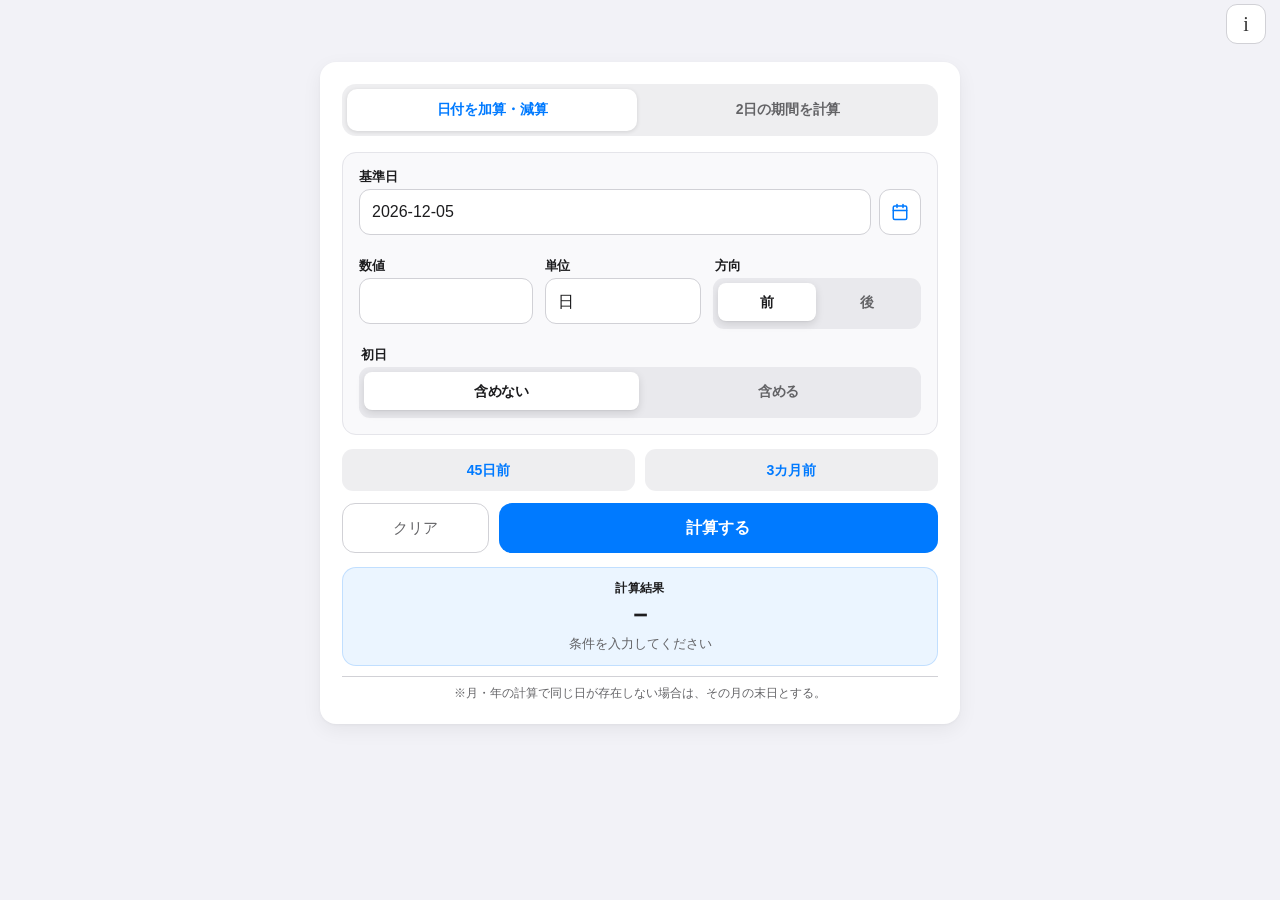
<file: index.html>
<!DOCTYPE html>
<html lang="ja">
<head>
  <meta charset="UTF-8">
  <meta name="viewport" content="width=device-width, initial-scale=1.0, maximum-scale=1.0, user-scalable=no, viewport-fit=cover">
  <!-- ステータスバーの色をアプリ最上部の背景色に合わせる -->
  <meta name="theme-color" content="#eef3fd">
  <meta name="robots" content="noindex, nofollow">
  <link rel="icon" href="./favicon.png" type="image/png" sizes="32x32">
  <link rel="apple-touch-icon" href="./apple-touch-icon.png" sizes="180x180">
  <title>日付計算</title>
  <style>
@charset "UTF-8";

:root {
  --accent-subtle: rgba(0, 122, 255, 0.08);
  --accent-border: rgba(0, 122, 255, 0.18);
  --shadow-segmented: 0 3px 8px rgba(0, 0, 0, 0.12), 0 1px 1px rgba(0, 0, 0, 0.04);
  --radius-sm: 6px;
  --font-family: -apple-system, BlinkMacSystemFont, "SF Pro Text", "SF Pro Display", "Helvetica Neue", "Hiragino Sans", "Yu Gothic UI", sans-serif;
}

*,
*::before,
*::after {
  box-sizing: border-box;
}

html {
  background-color: var(--system-bg);
  background-attachment: fixed;
}

html,
body {
  width: 100%;
  max-width: 100%;
  margin: 0;
  min-height: 100%;
  overflow-x: hidden;
}

body {
  min-height: 100vh;
  min-height: -webkit-fill-available;
  font-family: var(--font-family);
  color: var(--text-primary);
  background: transparent;
  -webkit-font-smoothing: antialiased;
  -moz-osx-font-smoothing: grayscale;
}

/* インフォメーションボタンの設置エリア：PCはカード下の右下 */
.info-positioner {
  margin-top: 12px;
}

/* インフォメーションボタン（単体「i」、背景色: 白、角丸枠線付き） */
.info-button {
  display: inline-flex;
  align-items: center;
  justify-content: center;
  width: 40px;
  height: 40px;
  border-radius: var(--radius-md);
  background: #ffffff;
  color: #333333;
  border: 1px solid #d1d1d6;
  padding: 0;
  cursor: pointer;
  outline: none;
  font-family: Georgia, "Times New Roman", serif;
  font-size: 20px;
  font-weight: 400;
  font-style: normal;
  line-height: 1;
  -webkit-tap-highlight-color: transparent;
  transition: all 0.15s ease;
}

.info-button:hover {
  background: #f2f2f7;
  border-color: #c7c7cc;
  color: #000000;
}

.info-button:active {
  transform: scale(0.98);
}

/* iOS風 モーダルダイアログ */
.modal-overlay {
  position: fixed;
  top: 0;
  left: 0;
  width: 100vw;
  height: 100vh;
  background: rgba(0, 0, 0, 0.4);
  backdrop-filter: blur(10px);
  -webkit-backdrop-filter: blur(10px);
  display: flex;
  justify-content: center;
  align-items: center;
  z-index: 9999;
  opacity: 0;
  visibility: hidden;
  transition: opacity 0.25s ease, visibility 0.25s ease;
  padding: 20px;
}

.modal-overlay.active {
  opacity: 1;
  visibility: visible;
}

.modal-content {
  position: relative;
  background: #ffffff;
  border-radius: 20px;
  max-width: 90vw;
  max-height: 85vh;
  box-shadow: 0 20px 40px rgba(0, 0, 0, 0.25);
  overflow: hidden;
  display: flex;
  flex-direction: column;
  transform: scale(0.92);
  transition: transform 0.25s cubic-bezier(0.175, 0.885, 0.32, 1.275);
}

.modal-overlay.active .modal-content {
  transform: scale(1);
}

.modal-close-btn {
  position: absolute;
  top: 12px;
  right: 12px;
  width: 30px;
  height: 30px;
  border-radius: 50%;
  background: rgba(118, 118, 128, 0.12);
  color: var(--text-secondary);
  border: none;
  display: flex;
  align-items: center;
  justify-content: center;
  cursor: pointer;
  z-index: 10;
  transition: background 0.15s ease, transform 0.15s ease;
  -webkit-tap-highlight-color: transparent;
}

.modal-close-btn:active {
  transform: scale(0.9);
  background: rgba(118, 118, 128, 0.25);
}

.modal-close-btn svg {
  width: 16px;
  height: 16px;
  stroke: currentColor;
  stroke-width: 2.5;
  stroke-linecap: round;
}

.modal-body {
  padding: 16px;
  overflow-y: auto;
  display: flex;
  justify-content: center;
  align-items: center;
}

.modal-body img {
  max-width: 100%;
  height: auto;
  border-radius: 12px;
  display: block;
}

/* メインカード */
.card {
  width: 100%;
  min-width: 0;
}

/* iOS風セグメンテッドコントロール */
.calc-mode-selector {
  display: grid;
  grid-template-columns: 1fr 1fr;
  background: var(--group-bg);
}

.mode-tab {
  background: transparent;
  color: var(--text-secondary);
  border: none;
  font-weight: 600;
  letter-spacing: -0.01em;
  transition: all 0.2s cubic-bezier(0.16, 1, 0.3, 1);
  cursor: pointer;
}

.mode-tab:hover {
  color: var(--text-primary);
}

.mode-tab.active {
  background: #ffffff;
}

/* パラメーター入力エリア（グループコンテナ） */
.params-group {
  border: 1px solid var(--border-color);
  border-radius: var(--radius-lg);
  margin: 0 0 10px 0;
}

.field {
  margin-bottom: 8px;
}

.field-mb-0 {
  margin-bottom: 0;
}

.input-row {
  display: grid;
  grid-template-columns: minmax(100px, 1fr) minmax(100px, 0.9fr) minmax(140px, 1.2fr);
  gap: 12px;
  align-items: start;
  margin-bottom: 8px;
}

.input-row .field {
  margin-bottom: 0;
}

label,
legend {
  display: block;
  font-weight: 600;
  margin-bottom: 3px;
  font-size: 0.8rem;
  letter-spacing: -0.01em;
  color: var(--text-primary);
  text-transform: uppercase;
}

input[type="text"],
input[type="number"],
input[type="date"],
select {
  width: 100%;
  min-width: 0;
  max-width: 100%;
  min-height: 42px;
  height: 42px;
  border: 1px solid var(--border-color);
  border-radius: var(--radius-md);
  padding: 0 12px;
  font: inherit;
  font-size: 16px;
  color: var(--text-primary);
  background: var(--input-bg);
  outline: none;
  transition: border-color 0.15s ease, box-shadow 0.15s ease;
  -webkit-appearance: none;
  appearance: none;
}

input:focus,
select:focus {
  border-color: var(--accent-color);
  box-shadow: 0 0 0 3.5px rgba(0, 122, 255, 0.2);
}

fieldset {
  border: 0;
  padding: 0;
  margin: 0;
  min-width: 0;
}

/* セグメントラジオボタン */
.radio-group {
  display: grid;
  grid-template-columns: 1fr 1fr;
  gap: 2px;
  background: var(--group-bg);
}

.radio-option {
  position: relative;
  border: none;
  display: flex;
  align-items: center;
  justify-content: center;
  cursor: pointer;
  font-weight: 600;
  font-size: 0.88rem;
  color: var(--text-secondary);
  background: transparent;
  transition: all 0.2s cubic-bezier(0.16, 1, 0.3, 1);
}

.radio-option:has(input:checked) {
  background: #ffffff;
  color: var(--text-primary);
  box-shadow: var(--shadow-segmented);
}

.radio-option:has(input:disabled) {
  opacity: 0.4;
  cursor: not-allowed;
}

.radio-option input {
  position: absolute;
  opacity: 0;
}

button {
  border: 0;
  border-radius: var(--radius-md);
  font: inherit;
  font-weight: 600;
  cursor: pointer;
  transition: all 0.15s ease;
}

button:active {
  transform: scale(0.98);
}

.quick-settings {
  display: grid;
  grid-template-columns: repeat(2, minmax(0, 1fr));
  gap: 10px;
}

.quick-button {
  min-width: 0;
  padding: 0 12px;
  font-size: 0.88rem;
  border: none;
  border-radius: var(--radius-md);
}

.quick-button:hover {
  background: rgba(0, 122, 255, 0.12);
}

.action-buttons {
  display: grid;
}

.clear {
  min-height: 44px;
  height: 44px;
}

.clear:hover {
  background: rgba(118, 118, 128, 0.18);
}

.calculate {
  width: 100%;
  min-height: 44px;
  height: 44px;
  background: var(--accent-color);
  color: #ffffff;
}

.calculate:hover {
  background: var(--accent-hover);
}

/* 結果表示エリア */
.result {
  padding: 12px 16px;
  background: var(--accent-subtle);
  border: 1px solid var(--accent-border);
  text-align: center;
}

.result-label {
  color: var(--text-primary);
  font-size: 0.75rem;
  font-weight: 700;
  letter-spacing: 0.04em;
  text-transform: uppercase;
  margin-bottom: 2px;
}

.result-date {
  font-size: clamp(1.25rem, 3.5vw, 1.6rem);
  font-weight: 700;
  letter-spacing: -0.02em;
  color: var(--text-primary);
  line-height: 1.25;
}

.result-description {
  margin: 4px 0 0;
  font-size: 0.82rem;
  color: var(--text-secondary);
}

.note {
  margin: 10px 0 0;
  padding-top: 8px;
  border-top: 1px solid var(--border-color);
  color: var(--text-secondary);
  font-size: 0.75rem;
  line-height: 1.35;
  text-align: center;
}

.error {
  color: #ff3b30;
  font-size: 0.75rem;
  margin-top: 2px;
  min-height: 1.1em;
}

/* カレンダーアイコン入力 */
.desktop-date-input {
  display: flex;
  gap: 8px;
  align-items: center;
}

.desktop-date-input input[type="text"] {
  flex: 1;
}

.desktop-date-input input[type="date"] {
  position: relative;
  width: 42px;
  min-width: 42px;
  padding: 0;
  cursor: pointer;
  display: inline-flex;
  align-items: center;
  justify-content: center;
  border: 1px solid var(--border-color);
  transition: all 0.15s ease;
  background-image: url('data:image/svg+xml;utf8,<svg xmlns="http://www.w3.org/2000/svg" width="18" height="18" viewBox="0 0 24 24" fill="none" stroke="%23007AFF" stroke-width="2" stroke-linecap="round" stroke-linejoin="round"><rect x="3" y="4" width="18" height="18" rx="2" ry="2"></rect><line x1="16" y1="2" x2="16" y2="6"></line><line x1="8" y1="2" x2="8" y2="6"></line><line x1="3" y1="10" x2="21" y2="10"></line></svg>');
  background-repeat: no-repeat;
  background-position: center;
  background-size: 18px 18px;
}

.desktop-date-input input[type="date"]:hover {
  background-color: var(--accent-subtle);
  border-color: var(--accent-color);
}

.desktop-date-input input[type="date"]::-webkit-datetime-edit {
  display: none;
}

.desktop-date-input input[type="date"]::-webkit-calendar-picker-indicator {
  position: absolute;
  top: 0;
  left: 0;
  width: 100%;
  height: 100%;
  margin: 0;
  padding: 0;
  cursor: pointer;
  opacity: 0;
}

.mobile-date-pickers {
  display: none;
}

/* レスポンシブ */
@media (max-width: 580px) {

  .info-positioner {
    order: 1;
    margin-top: 0;
    margin-bottom: 8px;
  }
  .card {
    order: 2;
  }

  .desktop-date-input {
    display: none;
  }

  .mobile-date-pickers {
    display: grid;
    grid-template-columns: 1.35fr 0.85fr 0.85fr;
    gap: 6px;
  }

  .mobile-date-pickers .picker-field > label {
    display: none;
  }

  input[type="text"],
  input[type="number"],
  input[type="date"],
  select,
  .picker-field select {
    font-size: 16px !important;
    width: 100%;
    height: 40px;
    padding: 0 6px;
    border-radius: var(--radius-md);
    background: var(--input-bg);
    font-weight: 600;
    text-align: center;
  }

  .input-row {
    grid-template-columns: 1fr 1fr 1.2fr;
    gap: 8px;
  }

  .quick-settings {
    gap: 8px;
    margin: 8px 0;
  }

  .result {
    padding: 10px;
  }
}

:root {
  --system-bg: #f2f2f7;
  --card-bg: #ffffff;
  --card-border: transparent;
  --group-bg: rgba(118, 118, 128, 0.12);
  --text-primary: #1c1c1e;
  --text-secondary: #636366;
  --accent-color: #007aff;
  --accent-hover: #0062cc;
  --border-color: #d1d1d6;
  --input-bg: #ffffff;
  --shadow-card: 0 6px 20px rgba(0,0,0,.06), 0 1px 3px rgba(0,0,0,.04);
  --radius-xl: 16px;
  --radius-lg: 14px;
  --radius-md: 11px;
}
html { background: var(--system-bg); background-image: none; }
body {
  padding: max(22px, env(safe-area-inset-top)) max(20px, env(safe-area-inset-right)) max(28px, env(safe-area-inset-bottom)) max(20px, env(safe-area-inset-left));
}
.card {
  background: var(--card-bg);
  backdrop-filter: none;
  -webkit-backdrop-filter: none;
  border: 0;
  border-radius: var(--radius-xl);
  box-shadow: var(--shadow-card);
  padding: 22px;
}
.calc-mode-selector {
  gap: 6px;
  padding: 5px;
  margin-bottom: 16px;
  border-radius: 14px;
}
.mode-tab { min-height: 42px; border-radius: 10px; font-size: 14px; }
.mode-tab.active { color: var(--accent-color); box-shadow: 0 1px 4px rgba(0,0,0,.12); }
.params-group { background: #f9f9fb; border-color: #e5e5ea; padding: 16px; margin-bottom: 14px; }
input[type="text"], input[type="number"], input[type="date"], select {
  min-height: 46px; height: 46px; border-color: var(--border-color); border-radius: 11px;
}
.radio-group { padding: 5px; border-radius: 11px; }
.radio-option { min-height: 38px; height: 38px; border-radius: 8px; }
.quick-settings { margin: 12px 0; }
.quick-button { min-height: 42px; height: 42px; color: var(--accent-color); background: var(--group-bg); }
.action-buttons { grid-template-columns: 1fr 3fr; gap: 10px; }
.clear, .calculate { min-height: 50px; height: 50px; border-radius: 13px; }
.clear {
  background: transparent;
  color: var(--text-secondary);
  border: 1px solid var(--border-color);
  font-size: 15px;
  font-weight: 500;
}
.calculate { font-size: 16px; font-weight: 700; box-shadow: none; }
.result { margin-top: 14px; border-radius: 14px; }
@media (hover: hover) and (pointer: fine) {
  .mode-tab:hover { background: rgba(255,255,255,.72); color: var(--accent-color); box-shadow: 0 1px 4px rgba(0,0,0,.08); }
  .mode-tab.active:hover { background: #fff; color: var(--accent-color); box-shadow: 0 2px 7px rgba(0,0,0,.14); }
  .clear:hover { background: rgba(118,118,128,.08); border-color:#c7c7cc; color:var(--text-primary); box-shadow:none; }
  .calculate:hover { background: var(--accent-hover); }
  .quick-button:hover { background: rgba(0,122,255,.12); }
  .radio-option:hover:not(:has(input:disabled)) { background: rgba(255,255,255,.7); color: var(--text-primary); }
  .radio-option:has(input:disabled):hover { opacity:.55; background:rgba(118,118,128,.08); }
  .info-button:hover { background: #f2f2f7; border-color: #c7c7cc; color: #000000; }
}
button:focus-visible, input:focus-visible, select:focus-visible, .radio-option:has(input:focus-visible) {
  outline: 3px solid rgba(0,122,255,.28); outline-offset: 2px;
}
@media (max-width: 580px) {
  body {
    padding-top: max(10px, env(safe-area-inset-top));
    padding-bottom: max(10px, env(safe-area-inset-bottom));
    padding-left: max(8px, env(safe-area-inset-left));
    padding-right: max(8px, env(safe-area-inset-right));
  }
  .card { padding: 12px; border-radius: 15px; }
  .calc-mode-selector { margin-bottom: 10px; }
  .action-buttons { grid-template-columns: 1fr 3fr; }
  .clear, .calculate { min-height: 46px; height: 46px; font-size: 16px; }

  /* スマホ表示時：年月日・数値・単位を各ボックス内で中央揃え */
  .mobile-date-pickers select,
  #amount,
  #unit {
    text-align: center;
    text-align-last: center;
  }
  .mobile-date-pickers select option,
  #unit option {
    text-align: center;
  }
  #addModeInputs label,
  #addModeInputs legend {
    text-align: center;
  }
}
@media (prefers-reduced-motion: reduce) {
  *, *::before, *::after { animation: none !important; transition: none !important; scroll-behavior: auto !important; }
}
  
/* ===== 画面上部UI：PDF編集ツール準拠 ===== */
body {
  display: flex;
  justify-content: center;
  align-items: flex-start;
  max-width: 100%;
  margin: 0;
}
main {
  width: min(640px, 100%);
  min-width: 0;
  max-width: 640px;
  margin: 0 auto;
  display: flex;
  flex-direction: column;
}
.info-positioner {
  display: flex;
  align-items: center;
  justify-content: flex-end;
  order: 0;
  width: 100vw;
  min-height: 44px;
  margin: -22px 0 14px calc(50% - 50vw);
  padding: max(4px, env(safe-area-inset-top)) max(14px, env(safe-area-inset-right)) 4px max(14px, env(safe-area-inset-left));
  background: transparent;
  border: 0;
  border-radius: 0;
  box-shadow: none;
  backdrop-filter: none;
  -webkit-backdrop-filter: none;
}
.info-positioner .info-button {
  flex: 0 0 auto;
  width: 40px;
  height: 40px;
  background: #ffffff;
  color: #333333;
  border: 1px solid #d1d1d6;
}
.card { order: 1; }
@media (max-width: 600px) {
  body {
    padding-top: max(10px, env(safe-area-inset-top));
    padding-right: max(12px, env(safe-area-inset-right));
    padding-bottom: max(16px, env(safe-area-inset-bottom));
    padding-left: max(12px, env(safe-area-inset-left));
  }
  .info-positioner {
    width: 100%;
    min-height: 42px;
    margin: -10px 0 10px;
    padding: max(3px, env(safe-area-inset-top)) 0 3px;
    background: transparent;
    border-bottom: 0;
    box-shadow: none;
    backdrop-filter: none;
    -webkit-backdrop-filter: none;
  }
  .info-positioner .info-button { width: 40px; height: 40px; }
}
</style>
</head>
<body>
  <main>
    <div class="info-positioner">
      <button type="button" class="info-button" id="infoButton" aria-label="インフォメーション" aria-haspopup="dialog" aria-controls="infoModal">i</button>
    </div>

    <section class="card" aria-label="日付計算">
      
      <!-- モード切替タブ -->
      <div class="calc-mode-selector">
        <button type="button" class="mode-tab active" data-mode="add">日付を加算・減算</button>
        <button type="button" class="mode-tab" data-mode="diff">2日の期間を計算</button>
      </div>

      <form id="dateForm" novalidate>
        <fieldset class="params-group">
          <!-- 基準日 / 開始日 -->
          <div class="field base-date-field">
            <label id="baseDateLabel" for="baseDate">基準日</label>
            <div class="desktop-date-input">
              <input id="baseDate" type="text" inputmode="numeric" autocomplete="off" placeholder="例：2026-08-10" aria-describedby="baseDateError" required>
              <input id="baseDatePicker" type="date" aria-label="カレンダーから日付を選択">
            </div>
            <div id="mobileDatePickers" class="mobile-date-pickers" aria-label="基準日を年月日で設定">
              <div class="picker-field">
                <label for="yearPicker">年</label>
                <select id="yearPicker" aria-label="年"></select>
              </div>
              <div class="picker-field">
                <label for="monthPicker">月</label>
                <select id="monthPicker" aria-label="月"></select>
              </div>
              <div class="picker-field">
                <label for="dayPicker">日</label>
                <select id="dayPicker" aria-label="日"></select>
              </div>
            </div>
            <div id="baseDateError" class="error" role="alert"></div>
          </div>

          <!-- 終了日 (期間計算モード時のみ表示) -->
          <div id="endDateContainer" class="field base-date-field mode-diff-only" style="display: none;">
            <label for="endDate">終了日</label>
            <div class="desktop-date-input">
              <input id="endDate" type="text" inputmode="numeric" autocomplete="off" placeholder="例：2026-08-10" aria-describedby="endDateError">
              <input id="endDatePicker" type="date" aria-label="カレンダーから日付を選択">
            </div>
            <div id="mobileEndPickers" class="mobile-date-pickers" aria-label="終了日を年月日で設定">
              <div class="picker-field">
                <label for="endYearPicker">年</label>
                <select id="endYearPicker" aria-label="終了年"></select>
              </div>
              <div class="picker-field">
                <label for="endMonthPicker">月</label>
                <select id="endMonthPicker" aria-label="終了月"></select>
              </div>
              <div class="picker-field">
                <label for="endDayPicker">日</label>
                <select id="endDayPicker" aria-label="終了日"></select>
              </div>
            </div>
            <div id="endDateError" class="error" role="alert"></div>
          </div>

          <!-- 加減算入力グループ (加減算モード時のみ表示) -->
          <div id="addModeInputs" class="input-row mode-add-only">
            <div class="field">
              <label for="amount">数値</label>
              <input id="amount" type="number" min="0" step="1" inputmode="numeric" required>
              <div id="amountError" class="error" role="alert"></div>
            </div>
            <div class="field">
              <label for="unit">単位</label>
              <select id="unit">
                <option value="day">日</option>
                <option value="week">週間</option>
                <option value="month">カ月</option>
                <option value="year">年</option>
              </select>
            </div>
            <fieldset class="field">
              <legend>方向</legend>
              <div class="radio-group">
                <label class="radio-option">
                  <input type="radio" name="direction" value="past" checked>前
                </label>
                <label class="radio-option">
                  <input type="radio" name="direction" value="future">後
                </label>
              </div>
            </fieldset>
          </div>

          <!-- 初日指定 -->
          <div class="field field-mb-0">
            <fieldset>
              <legend>初日</legend>
              <div class="radio-group">
                <label class="radio-option">
                  <input type="radio" name="firstDay" value="exclude" checked>含めない
                </label>
                <label class="radio-option">
                  <input type="radio" name="firstDay" value="include">含める
                </label>
              </div>
            </fieldset>
          </div>
        </fieldset>

        <!-- クイック設定ボタン (加減算モード時のみ表示) -->
        <div id="quickSettings" class="quick-settings mode-add-only" aria-label="便利な設定">
          <button class="quick-button" type="button" data-amount="45" data-unit="day">45日前</button>
          <button class="quick-button" type="button" data-amount="3" data-unit="month">3カ月前</button>
        </div>

        <div class="action-buttons">
          <button class="clear" id="clearButton" type="button">クリア</button>
          <button class="calculate" type="submit">計算する</button>
        </div>
      </form>

      <section class="result" aria-live="polite">
        <div class="result-label">計算結果</div>
        <div id="resultDate" class="result-date">－</div>
        <div id="resultDescription" class="result-description">条件を入力してください</div>
      </section>

      <p class="note">※月・年の計算で同じ日が存在しない場合は、その月の末日とする。</p>
    </section>
  </main>

  <!-- iOS風 モーダルダイアログ構造 -->
  <div class="modal-overlay" id="infoModal" role="dialog" aria-modal="true" aria-hidden="true">
    <div class="modal-content">
      <button type="button" class="modal-close-btn" id="modalCloseBtn" aria-label="閉じる">
        <svg viewBox="0 0 24 24">
          <line x1="18" y1="6" x2="6" y2="18"></line>
          <line x1="6" y1="6" x2="18" y2="18"></line>
        </svg>
      </button>
      <div class="modal-body">
        <img src="pompomboo-tools.png" alt="Pompomboo Tools">
      </div>
    </div>
  </div>

  <script>
'use strict';

const form = document.getElementById('dateForm');
const baseDateInput = document.getElementById('baseDate');
const baseDatePicker = document.getElementById('baseDatePicker');
const baseDateError = document.getElementById('baseDateError');

const endDateInput = document.getElementById('endDate');
const endDatePicker = document.getElementById('endDatePicker');
const endDateError = document.getElementById('endDateError');

const amountInput = document.getElementById('amount');
const unitInput = document.getElementById('unit');
const amountError = document.getElementById('amountError');
const resultDate = document.getElementById('resultDate');
const resultDescription = document.getElementById('resultDescription');

const yearPicker = document.getElementById('yearPicker');
const monthPicker = document.getElementById('monthPicker');
const dayPicker = document.getElementById('dayPicker');

const endYearPicker = document.getElementById('endYearPicker');
const endMonthPicker = document.getElementById('endMonthPicker');
const endDayPicker = document.getElementById('endDayPicker');

const clearButton = document.getElementById('clearButton');
const firstDayInputs = document.querySelectorAll('input[name="firstDay"]');

/* インフォメーションモーダル制御 */
const infoButton = document.getElementById('infoButton');
const infoModal = document.getElementById('infoModal');
const modalCloseBtn = document.getElementById('modalCloseBtn');

let infoLastFocusedElement = null;
function openModal() {
  infoLastFocusedElement = document.activeElement;
  infoModal.classList.add('active');
  infoModal.setAttribute('aria-hidden', 'false');
  modalCloseBtn.focus();
}

function closeModal() {
  infoModal.classList.remove('active');
  infoModal.setAttribute('aria-hidden', 'true');
  if (infoLastFocusedElement) infoLastFocusedElement.focus();
}

infoButton.addEventListener('click', openModal);
modalCloseBtn.addEventListener('click', closeModal);

infoModal.addEventListener('click', (e) => {
  if (e.target === infoModal) {
    closeModal();
  }
});

document.addEventListener('keydown', (e) => {
  if (e.key === 'Escape' && infoModal.classList.contains('active')) {
    closeModal();
  }
});

let currentMode = 'add';

const labels = { day: '日', week: '週間', month: 'カ月', year: '年' };
const weekdays = ['日', '月', '火', '水', '木', '金', '土'];

const pad = n => String(n).padStart(2, '0');
const inputDate = d => `${d.getFullYear()}-${pad(d.getMonth() + 1)}-${pad(d.getDate())}`;

function updateFirstDayState() {
  const isDay = currentMode === 'diff' || unitInput.value === 'day';
  firstDayInputs.forEach(input => {
    input.disabled = !isDay;
  });
}

function parseDate(v) {
  if (!v) return null;
  const match = v.trim().match(/^(\d{4})-(\d{1,2})-(\d{1,2})$/);
  if (!match) return null;
  const y = Number(match[1]);
  const m = Number(match[2]);
  const d = Number(match[3]);
  const date = new Date(y, m - 1, d, 12);
  return date.getFullYear() === y && date.getMonth() === m - 1 && date.getDate() === d ? date : null;
}

const format = d => `${d.getFullYear()}年${d.getMonth() + 1}月${d.getDate()}日（${weekdays[d.getDay()]}）`;

function daysInMonth(y, m) {
  return new Date(y, m, 0, 12).getDate();
}

function addOption(select, value, label) {
  const option = document.createElement('option');
  option.value = value;
  option.textContent = label;
  select.appendChild(option);
}

function buildMobilePickers() {
  for (let y = 1900; y <= 2100; y++) {
    addOption(yearPicker, y, `${y}年`);
    addOption(endYearPicker, y, `${y}年`);
  }
  for (let m = 1; m <= 12; m++) {
    addOption(monthPicker, m, `${m}月`);
    addOption(endMonthPicker, m, `${m}月`);
  }
  syncPickersFromText();
  syncEndPickersFromText();
}

function rebuildDays(selectedDay) {
  const y = Number(yearPicker.value);
  const m = Number(monthPicker.value);
  const last = daysInMonth(y, m);
  dayPicker.replaceChildren();
  for (let d = 1; d <= last; d++) addOption(dayPicker, d, `${d}日`);
  dayPicker.value = Math.min(Number(selectedDay) || 1, last);
}

function rebuildEndDays(selectedDay) {
  const y = Number(endYearPicker.value);
  const m = Number(endMonthPicker.value);
  const last = daysInMonth(y, m);
  endDayPicker.replaceChildren();
  for (let d = 1; d <= last; d++) addOption(endDayPicker, d, `${d}日`);
  endDayPicker.value = Math.min(Number(selectedDay) || 1, last);
}

function syncPickersFromText() {
  const d = parseDate(baseDateInput.value) || new Date();
  const formattedDate = inputDate(d);
  yearPicker.value = d.getFullYear();
  monthPicker.value = d.getMonth() + 1;
  rebuildDays(d.getDate());
  baseDatePicker.value = formattedDate;
}

function syncEndPickersFromText() {
  const d = parseDate(endDateInput.value) || new Date();
  const formattedDate = inputDate(d);
  endYearPicker.value = d.getFullYear();
  endMonthPicker.value = d.getMonth() + 1;
  rebuildEndDays(d.getDate());
  endDatePicker.value = formattedDate;
}

function updateDateFromPickers() {
  const previousDay = Number(dayPicker.value) || 1;
  rebuildDays(previousDay);
  const formattedDate = `${yearPicker.value}-${pad(monthPicker.value)}-${pad(dayPicker.value)}`;
  baseDateInput.value = formattedDate;
  baseDatePicker.value = formattedDate;
  baseDateError.textContent = '';
}

function updateEndDateFromPickers() {
  const previousDay = Number(endDayPicker.value) || 1;
  rebuildEndDays(previousDay);
  const formattedDate = `${endYearPicker.value}-${pad(endMonthPicker.value)}-${pad(endDayPicker.value)}`;
  endDateInput.value = formattedDate;
  endDatePicker.value = formattedDate;
  endDateError.textContent = '';
}

function addMonths(d, m) {
  const r = new Date(d);
  const day = r.getDate();
  r.setDate(1);
  r.setMonth(r.getMonth() + m);
  const last = new Date(r.getFullYear(), r.getMonth() + 1, 0, 12).getDate();
  r.setDate(Math.min(day, last));
  return r;
}

function calculateAdd(base, n, unit, sign, includeFirstDay) {
  const r = new Date(base);
  if (unit === 'day') {
    let days = n;
    if (includeFirstDay && n > 0) {
      days = n - 1;
    }
    r.setDate(r.getDate() + sign * days);
  }
  if (unit === 'week') r.setDate(r.getDate() + sign * n * 7);
  if (unit === 'month') return addMonths(r, sign * n);
  if (unit === 'year') return addMonths(r, sign * n * 12);
  return r;
}

function calculateDiff(d1, d2, includeFirstDay) {
  const start = d1 < d2 ? d1 : d2;
  const end = d1 < d2 ? d2 : d1;
  
  const diffTime = Math.abs(end.getTime() - start.getTime());
  let diffDays = Math.round(diffTime / (1000 * 3600 * 24));
  if (includeFirstDay) {
    diffDays += 1;
  }

  const weeks = Math.floor(diffDays / 7);
  const remDays = diffDays % 7;

  let yDiff = end.getFullYear() - start.getFullYear();
  let mDiff = end.getMonth() - start.getMonth();
  let dayDiff = end.getDate() - start.getDate();

  if (dayDiff < 0) {
    mDiff--;
    const prevMonthLastDay = daysInMonth(end.getFullYear(), end.getMonth());
    dayDiff += prevMonthLastDay;
  }
  if (mDiff < 0) {
    yDiff--;
    mDiff += 12;
  }

  const totalMonths = yDiff * 12 + mDiff;

  const yearsDate = new Date(start);
  yearsDate.setFullYear(yearsDate.getFullYear() + yDiff);
  let remDaysY = Math.round((end.getTime() - yearsDate.getTime()) / (1000 * 3600 * 24));
  if (includeFirstDay && yDiff === 0) {
    remDaysY = diffDays;
  } else if (includeFirstDay) {
    remDaysY += 1;
  }

  return {
    days: diffDays,
    weeks: weeks,
    remDays: remDays,
    years: yDiff,
    months: mDiff,
    remDaysYMD: dayDiff,
    totalMonths: totalMonths,
    remDaysY: remDaysY
  };
}

function showResult() {
  baseDateError.textContent = '';
  amountError.textContent = '';
  endDateError.textContent = '';

  const base = parseDate(baseDateInput.value);

  if (!base) {
    baseDateError.textContent = baseDateInput.value.trim() === '' ? '基準日を入力してください。' : '実在する日付をYYYY-MM-DD形式で入力してください。';
    resultDate.textContent = '－';
    resultDescription.textContent = '入力内容を確認してください';
    return;
  }

  if (currentMode === 'add') {
    const value = amountInput.value.trim();
    const n = Number(value);

    if (value === '' || !Number.isInteger(n) || n < 0) {
      amountError.textContent = value === '' ? '数値を入力してください。' : '0以上の整数を入力してください。';
      resultDate.textContent = '－';
      resultDescription.textContent = '入力内容を確認してください';
      return;
    }

    const direction = document.querySelector('input[name="direction"]:checked').value;
    const firstDayVal = document.querySelector('input[name="firstDay"]:checked').value;
    const includeFirstDay = (unitInput.value === 'day' && firstDayVal === 'include');
    const sign = direction === 'past' ? -1 : 1;
    const answer = calculateAdd(base, n, unitInput.value, sign, includeFirstDay);

    resultDate.textContent = format(answer);
    resultDescription.textContent = `${format(base)}の${n}${labels[unitInput.value]}${direction === 'past' ? '前' : '後'}${includeFirstDay ? '（初日含める）' : ''}`;
  } else {
    const end = parseDate(endDateInput.value);
    if (!end) {
      endDateError.textContent = endDateInput.value.trim() === '' ? '終了日を入力してください。' : '実在する日付をYYYY-MM-DD形式で入力してください。';
      resultDate.textContent = '－';
      resultDescription.textContent = '入力内容を確認してください';
      return;
    }

    const firstDayVal = document.querySelector('input[name="firstDay"]:checked').value;
    const includeFirstDay = (firstDayVal === 'include');
    const diff = calculateDiff(base, end, includeFirstDay);

    resultDate.textContent = `${diff.days.toLocaleString()} 日間`;
    
    let desc = `（${diff.weeks} 週 ${diff.remDays} 日 / ${diff.totalMonths} カ月 ${diff.remDaysYMD} 日 / ${diff.years} 年 ${diff.remDaysY} 日 / ${diff.years} 年 ${diff.months} カ月 ${diff.remDaysYMD} 日）${includeFirstDay ? ' ※初日含む' : ''}`;

    resultDescription.textContent = desc;
  }
}

document.querySelectorAll('.mode-tab').forEach(tab => {
  tab.addEventListener('click', (e) => {
    document.querySelectorAll('.mode-tab').forEach(t => t.classList.remove('active'));
    e.target.classList.add('active');
    currentMode = e.target.dataset.mode;

    const baseLabel = document.getElementById('baseDateLabel');
    if (currentMode === 'add') {
      baseLabel.textContent = '基準日';
      document.querySelectorAll('.mode-add-only').forEach(el => el.style.display = '');
      document.querySelectorAll('.mode-diff-only').forEach(el => el.style.display = 'none');
    } else {
      baseLabel.textContent = '開始日';
      document.querySelectorAll('.mode-add-only').forEach(el => el.style.display = 'none');
      document.querySelectorAll('.mode-diff-only').forEach(el => el.style.display = 'block');
      if (!endDateInput.value) {
        endDateInput.value = inputDate(new Date());
        endDatePicker.value = endDateInput.value;
      }
      syncEndPickersFromText();
    }
    updateFirstDayState();
    resultDate.textContent = '－';
    resultDescription.textContent = '条件を入力してください';
  });
});

unitInput.addEventListener('change', () => {
  updateFirstDayState();
});

document.querySelectorAll('.quick-button').forEach(button => button.addEventListener('click', () => {
  amountInput.value = button.dataset.amount;
  unitInput.value = button.dataset.unit;
  updateFirstDayState();
  document.querySelector('input[name="direction"][value="past"]').checked = true;
  showResult();
}));

form.addEventListener('submit', e => {
  e.preventDefault();
  showResult();
});

clearButton.addEventListener('click', () => {
  const todayStr = inputDate(new Date());
  
  if (currentMode === 'add') {
    baseDateInput.value = todayStr;
    baseDatePicker.value = todayStr;
    syncPickersFromText();
    amountInput.value = '';
    unitInput.value = 'day';
    document.querySelector('input[name="direction"][value="past"]').checked = true;
    document.querySelector('input[name="firstDay"][value="exclude"]').checked = true;
    baseDateError.textContent = '';
    amountError.textContent = '';
  } else {
    baseDateInput.value = todayStr;
    baseDatePicker.value = todayStr;
    endDateInput.value = todayStr;
    endDatePicker.value = todayStr;
    syncPickersFromText();
    syncEndPickersFromText();
    document.querySelector('input[name="firstDay"][value="exclude"]').checked = true;
    baseDateError.textContent = '';
    endDateError.textContent = '';
  }
  
  updateFirstDayState();
  resultDate.textContent = '－';
  resultDescription.textContent = '条件を入力してください';
});

yearPicker.addEventListener('change', updateDateFromPickers);
monthPicker.addEventListener('change', updateDateFromPickers);
dayPicker.addEventListener('change', updateDateFromPickers);

endYearPicker.addEventListener('change', updateEndDateFromPickers);
endMonthPicker.addEventListener('change', updateEndDateFromPickers);
endDayPicker.addEventListener('change', updateEndDateFromPickers);

baseDatePicker.addEventListener('change', e => {
  if (e.target.value) {
    baseDateInput.value = e.target.value;
    syncPickersFromText();
    baseDateError.textContent = '';
  }
});

endDatePicker.addEventListener('change', e => {
  if (e.target.value) {
    endDateInput.value = e.target.value;
    syncEndPickersFromText();
    endDateError.textContent = '';
  }
});

baseDatePicker.addEventListener('click', e => {
  if (typeof e.target.showPicker === 'function') {
    try { e.target.showPicker(); } catch (err) {}
  }
});

endDatePicker.addEventListener('click', e => {
  if (typeof e.target.showPicker === 'function') {
    try { e.target.showPicker(); } catch (err) {}
  }
});

baseDateInput.addEventListener('change', syncPickersFromText);
endDateInput.addEventListener('change', syncEndPickersFromText);

const today = inputDate(new Date());
baseDateInput.value = today;
baseDatePicker.value = today;
endDateInput.value = today;
endDatePicker.value = today;
buildMobilePickers();
updateFirstDayState();
resultDate.textContent = '－';
resultDescription.textContent = '条件を入力してください';
baseDateError.textContent = '';
amountError.textContent = '';
endDateError.textContent = '';

// ダブルタップによるズーム動作を無効化
let lastTouchEnd = 0;
document.addEventListener('touchend', (event) => {
  const now = Date.now();
  if (now - lastTouchEnd <= 300) {
    event.preventDefault();
  }
  lastTouchEnd = now;
}, { passive: false });

// 2本指でのピンチズーム（拡大・縮小）動作を無効化
document.addEventListener('touchstart', (event) => {
  if (event.touches.length > 1) {
    event.preventDefault();
  }
}, { passive: false });

// Safari/iOSのジェスチャー（ピンチイン・アウト）を無効化
document.addEventListener('gesturestart', (event) => {
  event.preventDefault();
});
  </script>
</body>
</html>
</file>
